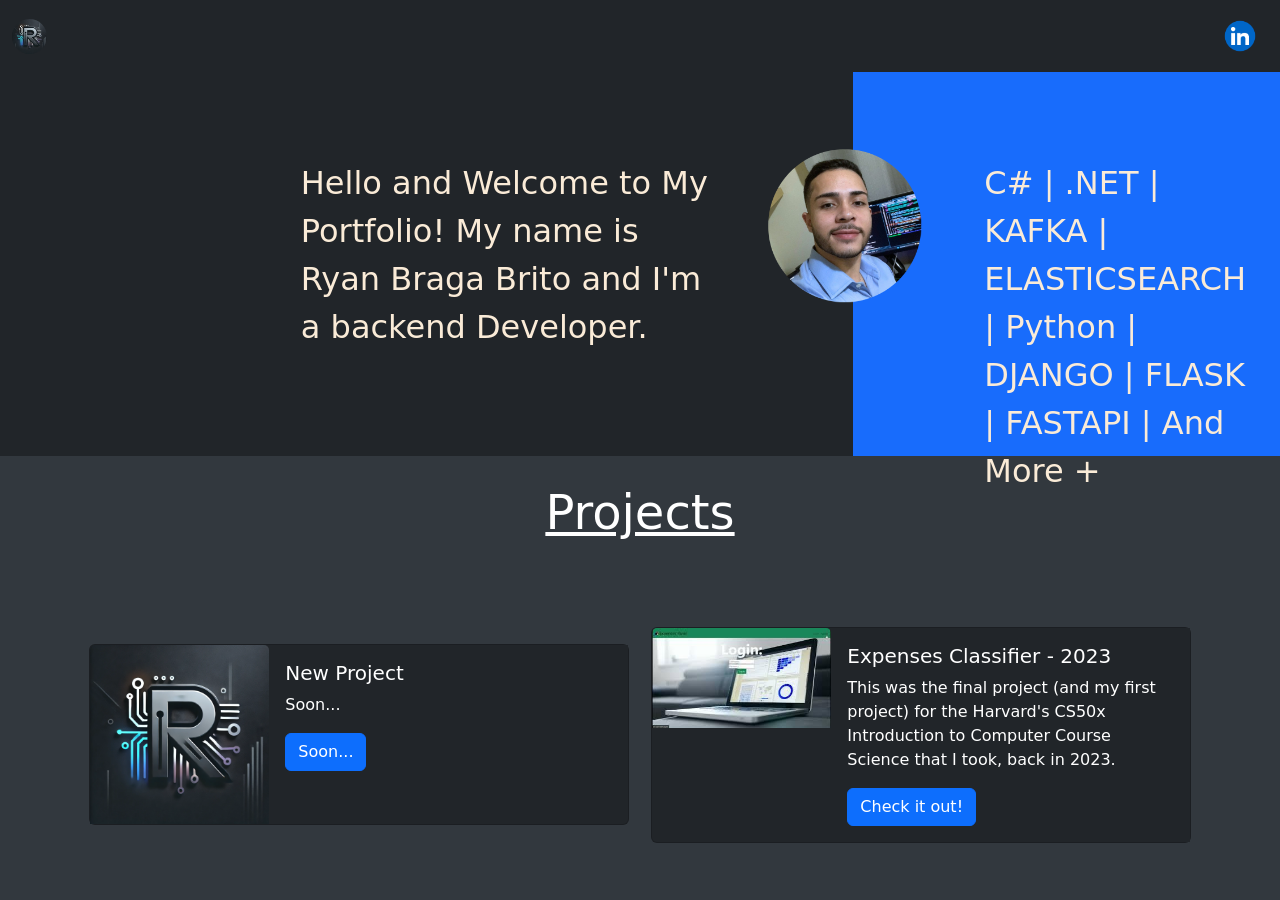
<file: index.html>
<!DOCTYPE html>
<head>
    <meta charset="UTF-8">
    <meta name="viewport" content="width=device-width, initial-scale=1.0">
    <meta http-equiv="X-UA-Compatible" content="IE=edge">
    <title>Ryan's Portfolio</title>
    <link rel="icon" href="assets/logo.webp" type="image/x-icon">

    <!-- Bootstrap -->
    <link href="https://cdn.jsdelivr.net/npm/bootstrap@5.3.0/dist/css/bootstrap.min.css" rel="stylesheet">
    <script src="https://cdn.jsdelivr.net/npm/bootstrap@5.3.0/dist/js/bootstrap.bundle.min.js"></script>

    <link rel="stylesheet" href="presentation.css">
    <link rel="stylesheet" href="projects.css">
</head>
<body>
    <!-- Bootstrap Navbar -->
    <nav class="navbar navbar-expand-lg navbar-dark bg-dark">
        <div class="container-fluid">
            <a class="navbar-brand" href="index.html">
                <img src="assets/logo.webp" class="card-img-top img-fluid rounded-circle" alt="..." style="width: 35px;">
            </a>            
            <button class="navbar-toggler" type="button" data-bs-toggle="collapse" data-bs-target="#navbarNav" aria-controls="navbarNav" aria-expanded="false" aria-label="Toggle navigation">
                <span class="navbar-toggler-icon"></span>
            </button>
            <div class="collapse navbar-collapse" id="navbarNav">
                <ul class="navbar-nav ms-auto">
                    <li class="nav-item">
                        <a class="nav-link active" aria-current="page" href="https://www.linkedin.com/in/ryan-brito/" target="_blank">
                            <img src="assets/linkedin-logo.webp" alt="linkedin" style="height: 40px; width: auto;">
                        </a>
                    </li>
                </ul>
            </div>
        </div>
    </nav>

    <!-- Presentation -->
    <div class="presentation">
        <div class="black-section"></div>
        <img src="assets/myself.png" alt="Description of Image" class="center-image">
        <div class="blue-section"></div>
        <div class="presentation-text">
                Hello and Welcome to My Portfolio!
                My name is Ryan Braga Brito and I'm a backend Developer.
        </div>
        <div class="presentation-technologies">
            C# | .NET | KAFKA | ELASTICSEARCH | Python | DJANGO | FLASK | FASTAPI | And More +
        </div>
    </div>



    <!--- Projects Cards-->
    <div class="projects">
        <div class="projects-title">
            <u>
                Projects
            </u>
        </div>
        <div class="center-table">
            <table class="projects-cards-table">
                <tr>
                    <td>
                        <div class="card mb-3 text-white bg-dark" style="max-width: 540px;">
                            <div class="row g-0">
                              <div class="col-md-4">
                                <img src="assets/logo.webp" class="card-img-top" class="img-fluid rounded-start" alt="...">
                              </div>
                              <div class="col-md-8">
                                <div class="card-body">
                                    <h5 class="card-title">New Project</h5>
                                    <p class="card-text">
                                        Soon...
                                    </p>
                                    <a 
                                    href="#"
                                    class="btn btn-primary">
                                            Soon...
                                    </a>
                                </div>
                              </div>
                            </div>
                          </div>  
                    </td>
                    <td>
                        <!-- Expenses Classifier -->
                        <div class="card mb-3 text-white bg-dark" style="max-width: 540px;">
                            <div class="row g-0">
                              <div class="col-md-4">
                                <img src="assets/projects/expenses_classifier_thumb.jpg" class="card-img-top" class="img-fluid rounded-start" alt="...">
                              </div>
                              <div class="col-md-8">
                                <div class="card-body">
                                    <h5 class="card-title">Expenses Classifier - 2023</h5>
                                    <p class="card-text">
                                        This was the final project (and my first project) for the Harvard's CS50x Introduction to Computer Course Science that I took, back in 2023.
                                    </p>

                                    <!-- Badges 
                                    <a href="https://www.python.org/">
                                        <img src="https://img.shields.io/badge/Python-FFD43B?style=for-the-badge&logo=python&logoColor=blue" alt="Python Badge">
                                    </a>
                                    <a href="https://flask.palletsprojects.com/en/3.0.x/">
                                        <img src="https://img.shields.io/badge/Flask-000000?style=for-the-badge&logo=flask&logoColor=white" alt="Flask Badge">
                                    </a>

                                    <br><br>
                                    -->
                                    
                                    <a 
                                    href="https://github.com/ryanbrito/expenses-classifier-cs50-final-project?tab=readme-ov-file" target="_blank"
                                    class="btn btn-primary">
                                            Check it out!
                                    </a>
                                </div>
                              </div>
                            </div>
                          </div>  
                    </td>
                </tr>
            </table>
        </div>
    </div>
</body>
</file>
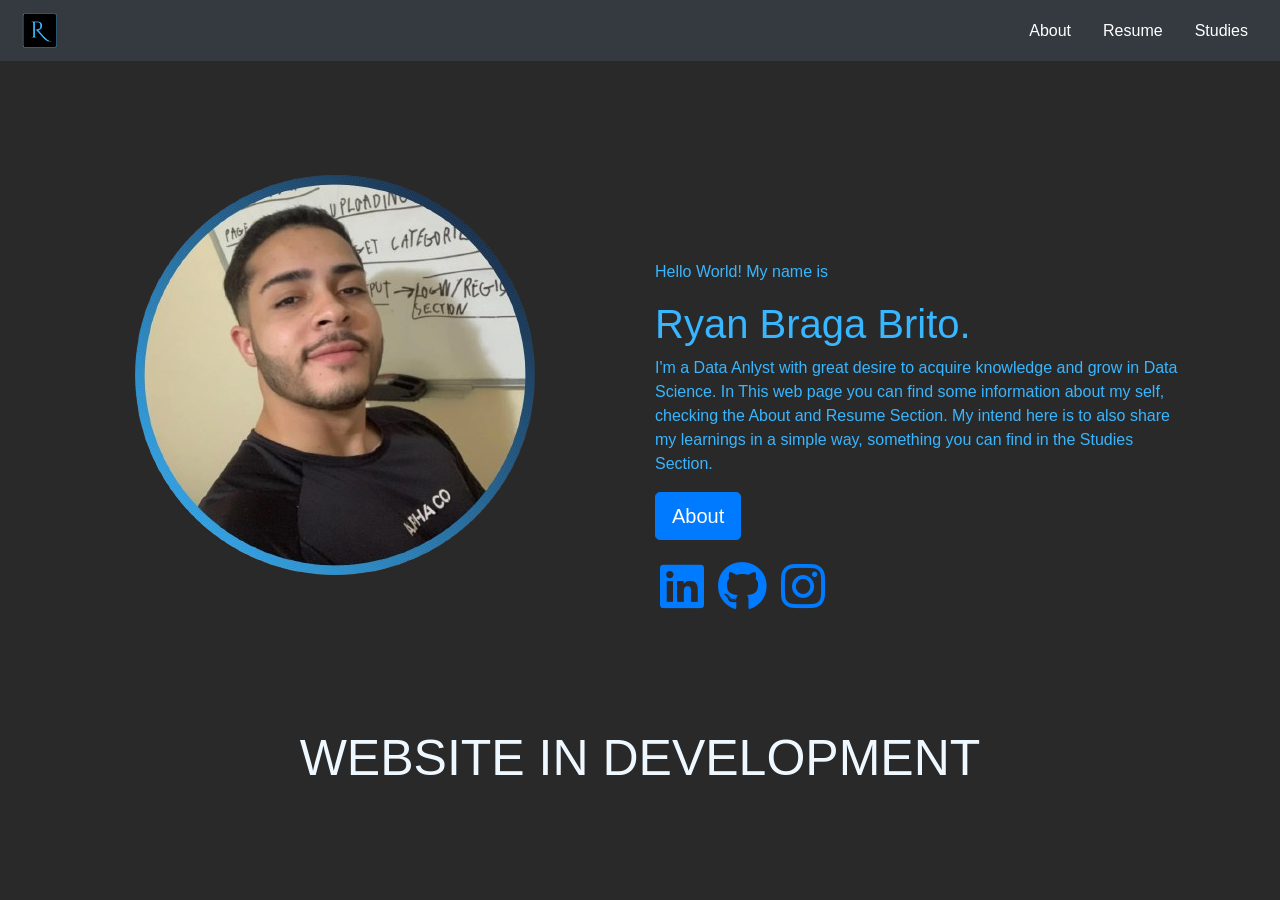
<file: index2.html>
<!DOCTYPE html>
<html>
    <head>
        <title>Ryan's Web Page</title>

            <!-- Add Bootstrap CSS -->
            <link rel="stylesheet" href="https://stackpath.bootstrapcdn.com/bootstrap/4.3.1/css/bootstrap.min.css" integrity="sha384-ggOyR0iXCbMQv3Xipma34MD+dH/1fQ784/j6cY/iJTQUOhcWr7x9JvoRxT2MZw1T" crossorigin="anonymous">
            <!-- Personal CSS -->
            <link rel="stylesheet" href="style.css">
            <!--- Icons Library -->
            <link rel="stylesheet" href="https://cdnjs.cloudflare.com/ajax/libs/font-awesome/6.5.1/css/all.min.css" integrity="sha512-DTOQO9RWCH3ppGqcWaEA1BIZOC6xxalwEsw9c2QQeAIftl+Vegovlnee1c9QX4TctnWMn13TZye+giMm8e2LwA==" crossorigin="anonymous" referrerpolicy="no-referrer" />

            <!-- Add Bootstrap JavaScript and jQuery (required) -->
            <script src="https://code.jquery.com/jquery-3.3.1.slim.min.js" integrity="sha384-q8i/X+965DzO0rT7abK41JStQIAqVgRVzpbzo5smXKp4YfRvH+8abtTE1Pi6jizo" crossorigin="anonymous"></script>
            <script src="https://cdnjs.cloudflare.com/ajax/libs/popper.js/1.14.7/umd/popper.min.js" integrity="sha384-U7d9R5OrP1eWuDPkdkTmlN/cR/JQGi6j6O4hef5f5n5uS6nxqpoF4FExF97xg2Jb" crossorigin="anonymous"></script>
            <script src="https://stackpath.bootstrapcdn.com/bootstrap/4.3.1/js/bootstrap.min.js" integrity="sha384-JjSmVgyd0p3pXB1rRibZUAYoIIy6OrQ6VrjIEaFf/nJGzIxFDsf4x0xIM+B07jRM" crossorigin="anonymous"></script>

    </head>

    <body>
        <nav class="navbar navbar-dark bg-dark">
            <a class="navbar-brand" href="index.html" style="margin-left: 0.5%;">
                <img src="R.png" width="35" height="35" class="d-inline-block align-top" alt="">
            </a>
            <div class="d-flex justify-content-end">
                <a class="nav-link text-white" href="#">About</a>
                <a class="nav-link text-white" href="#">Resume</a>
                <a class="nav-link text-white" href="#">Studies</a>
            </div>
        </nav>

        <div class="jumbotron">
            <div class="container">
              <div class="row">
                <div class="col-md-6">
                  <img src="My Photo.png" alt="My Photo" class="img-fluid">
                </div>
        
                <div class="col-md-6">
                  <p style="margin-top: 25%; color: #38b6ff;">Hello World! My name is</p>
                  <h1 style="color: #38b6ff;">Ryan Braga Brito.</h1>
                  <p>I'm a Data Anlyst with great desire to acquire knowledge and grow in Data Science. In This web page you can find some information about my self, checking the About and Resume Section. My intend here is 
                    to also share my learnings in a simple way, something you can find in the Studies Section.
                  </p>
                  <p><a class="btn btn-primary btn-lg" href="#" role="button">About</a></p>

                  <div class="social-icons">
                    <a href="https://www.linkedin.com/in/ryan-brito/" target="_blank"><i class="fa-brands fa-linkedin"></i></a>
                    <a href="https://github.com/ryanbrito" target="_blank"><i class="fa-brands fa-github"></i></a>
                    <a href="https://www.instagram.com/ryanbbrito/" target="_blank"><i class="fa-brands fa-instagram"></i></a>
                  </div>


                </div>
              </div>
            </div>
        </div>
          
        <div style="text-align: center;">
          <p style="font-size: 50px; color: aliceblue; display: inline-block;">WEBSITE IN DEVELOPMENT</p>
        </div>
        



    </body>

</html>
</file>
<file: presentation.css>
/* General styling for desktop */
body {
    margin: 0;
    display: flex;
    flex-direction: column;
    height: 100vh;
    background-color: #32383e;
}

.navbar-brand {
    font-size: 1.5rem;
    color: #3a82fd;
}

.presentation {
    position: relative;
    display: flex;
    width: 100%;
    height: 75px;
    margin-top: 0%;
    padding-bottom: 30%;
    z-index: 0;
}

.black-section {
    flex: 2;
    background-color: #212529;
    padding-bottom: 30%;
}

.blue-section {
    flex: 1;
    background-color: #186cfc;
    padding-bottom: 30%;
}

.center-image {
    position: absolute;
    top: 40%;
    left: 66%;
    transform: translate(-50%, -50%);
    max-width: 40%;
    max-height: 40%;
    z-index: 1;
}

.presentation-text {
    position:absolute;
    top: 40%;
    left: 40%;
    transform: translate(-50%, -50%);
    max-width: 33%;
    max-height: 35%;
    z-index: 1;
    color: antiquewhite;
    font-size: 2rem;
    opacity: 0;
    animation: fadeIn 1.5s forwards;
}

.presentation-technologies {
    position: absolute;
    top: 40%;
    left: 79%;
    transform: translate(-10%, -50%);
    max-width: 100%;
    max-height: 35%;
    z-index: 1;
    color: antiquewhite;
    font-size: 2rem;
    opacity: 0;
    animation: fadeIn 5s forwards;
}

@keyframes fadeIn {
    to {
        opacity: 1;
    }
}

iframe {
    background-color: #212529;
    border-radius: 5px;
    width: 100%;
    height: 250px;
    border: none;
    overflow: hidden;
}


/* Add media query for mobile devices */
@media screen and (max-width: 850px) {
    .presentation {
        flex-direction: column;
        height: auto;
        background-color: #212529;
    }

    .black-section, .blue-section {
        flex: 1;
        height: auto;
        background-color: #212529;
    }

    .center-image, .presentation-text, .presentation-technologies {
        position: relative;
        transform: none;
        left: 0;
        top: 0;
        margin: 10px auto;
        max-width: 80%;
        max-height: none;
        font-size: 1.2rem;
    }

    .presentation-text, .presentation-technologies {
        text-align: center; /* Center text in mobile view */
    }

    .center-image{
        margin-top: -15%;
    }

    .presentation-text{
        margin-top: -25%;
    }
    .presentation-technologies{
        margin-bottom: -10%;
        background-color: #186cfc;
        padding-left: 5px;
        border-radius: 5px;
    }
}
</file>
<file: projects.css>
.projects{    
    margin: auto;
}

.projects-title{
    color: white;
    font-size: 3rem;
    max-width: 100%;
    text-align: center;
    margin-bottom: 5%;
}

.center-table {
    margin-top: 0%;
    display: flex;
    justify-content: center; /* horizontally center */
    align-items: center;     /* vertically center */
    width: 100%;
}

table {
    border-collapse: separate;
    border-spacing: 20px;
    width: 100%;
}

td {
    width: 50%;
}

.proj-card {
    width: 1000%;
}

.card-body{
    background-color: #212529;
    height: 300;
}
</file>
<file: style.css>
body {
    background-color: rgb(41, 41, 41);
    color: #38b6ff; /* Set text color to white for better visibility on a black background */
  }

.jumbotron {
    background-color: rgb(41, 41, 41)
}


.fa-brands{
    font-size: 50px;
    margin: 5px;
}
</file>
